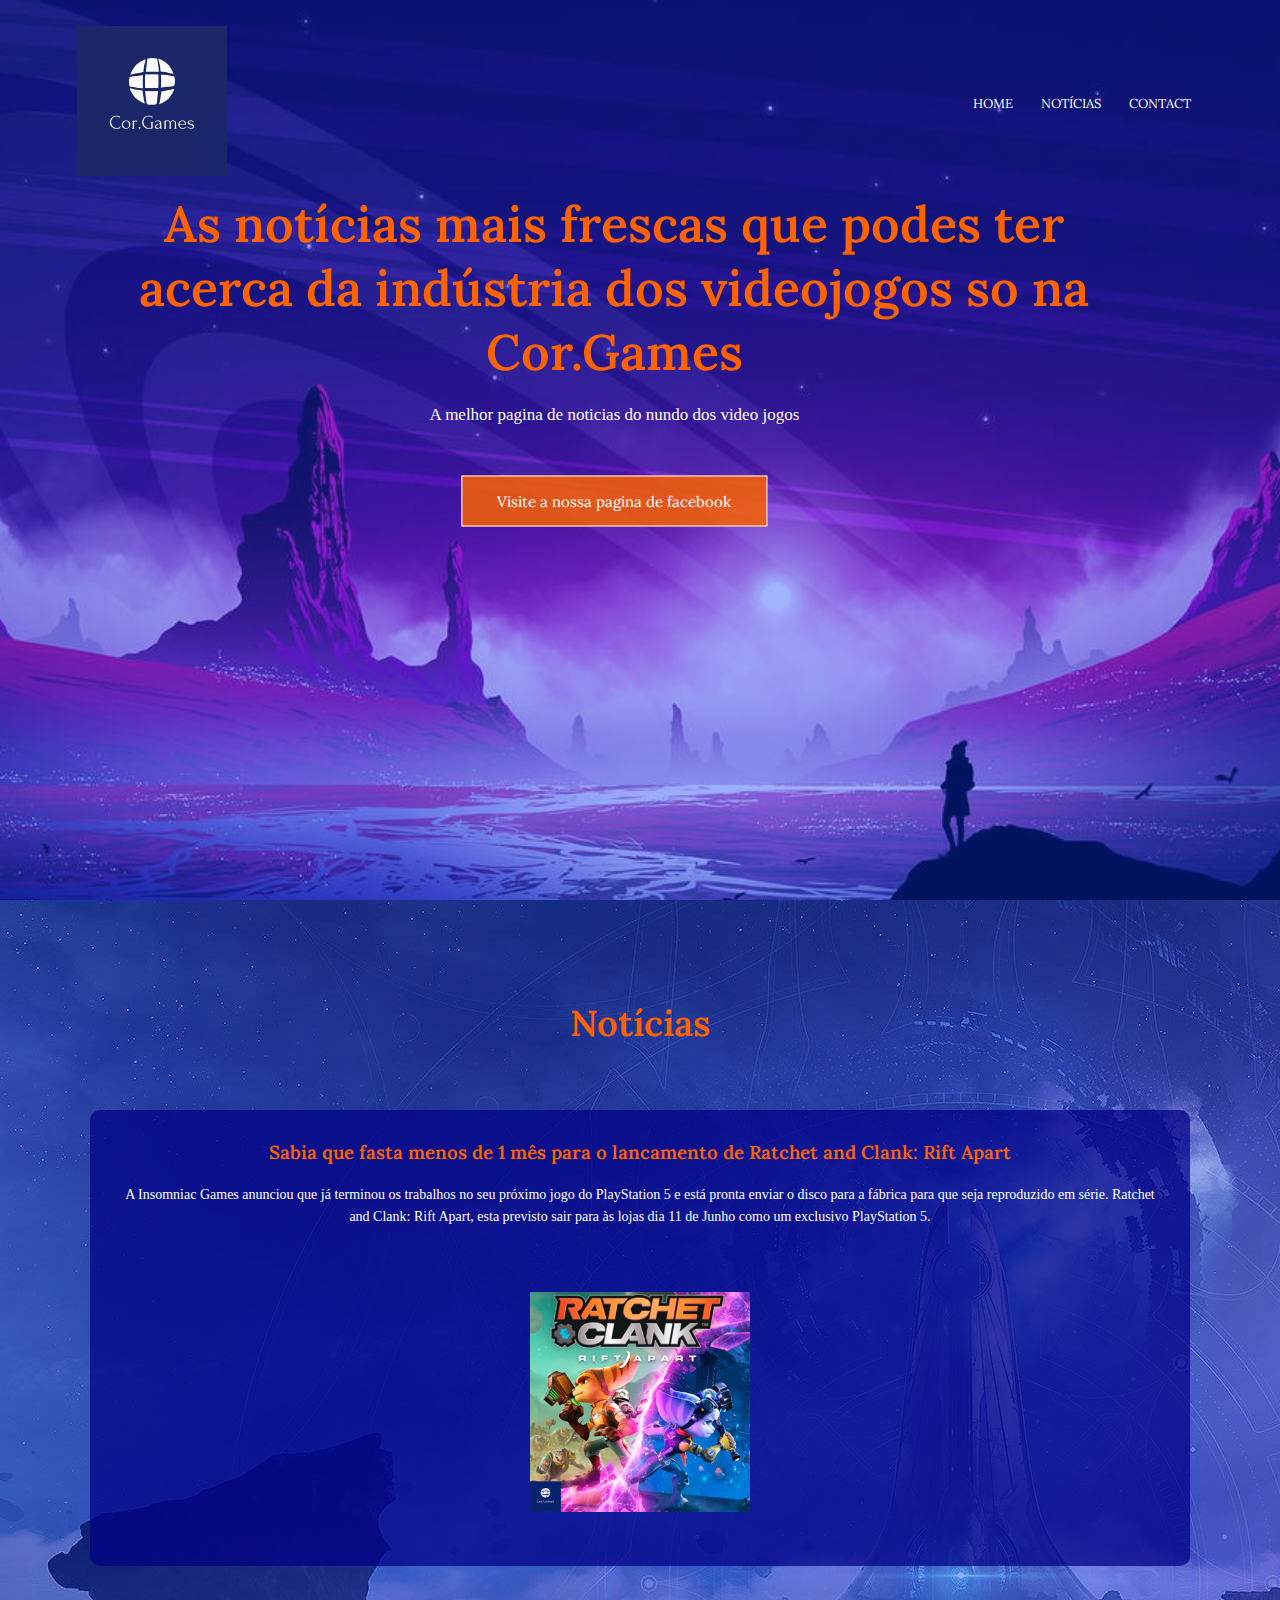
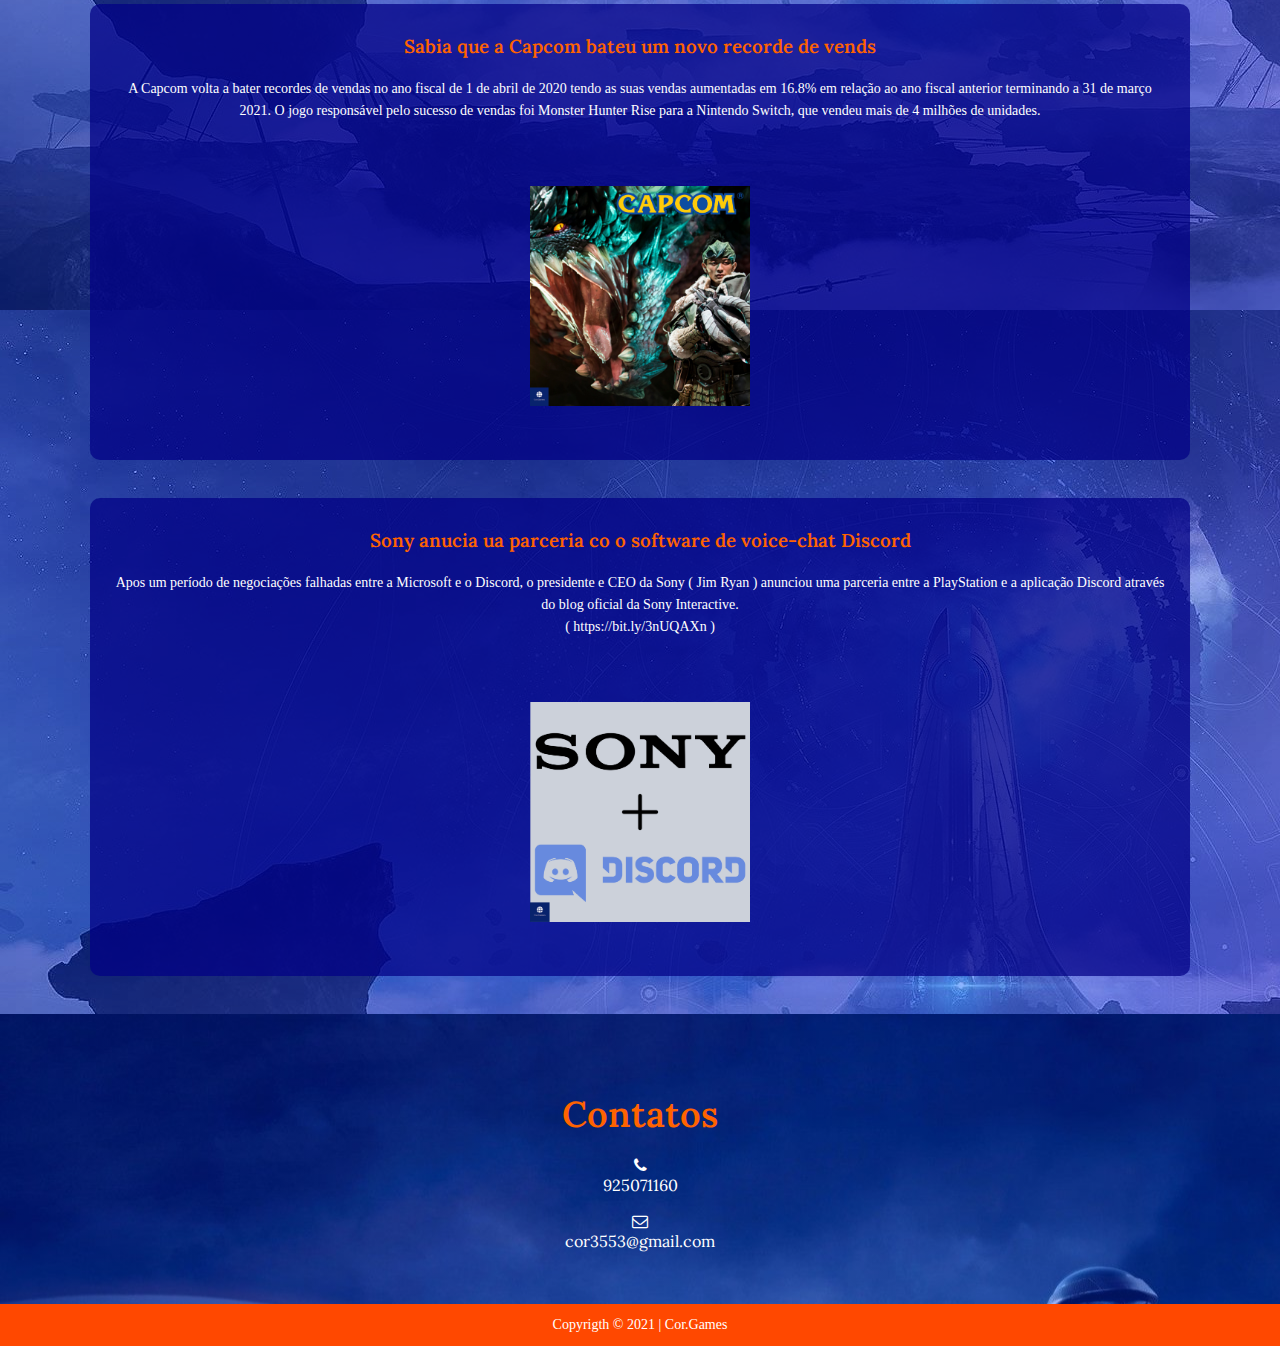
<file: index.html>
<!DOCTYPE html>
<html lang="pt">
<head>
    <!-- Google Tag Manager -->
<script>(function(w,d,s,l,i){w[l]=w[l]||[];w[l].push({'gtm.start':
new Date().getTime(),event:'gtm.js'});var f=d.getElementsByTagName(s)[0],
j=d.createElement(s),dl=l!='dataLayer'?'&l='+l:'';j.async=true;j.src=
'https://www.googletagmanager.com/gtm.js?id='+i+dl;f.parentNode.insertBefore(j,f);
})(window,document,'script','dataLayer','GTM-5BQCGBX');</script>
<!-- End Google Tag Manager -->
    <meta charset="UTF-8">
    <meta http-equiv="X-UA-Compatible" content="IE=edge">
    <meta name="viewport" content="width=device-width, initial-scale=1.0">
    <link rel="stylesheet" href="css.css">
    <link rel="preconnect" href="https://fonts.gstatic.com">
    <link href="https://fonts.googleapis.com/css2?family=Lora:wght@500&display=swap" rel="stylesheet"> 
    <link href = "https://fonts.googleapis.com/css2? family = Noto + Serif & display = swap" rel = "folha de estilo">
    <link rel="stylesheet" href="https://stackpath.bootstrapcdn.com/font-awesome/4.7.0/css/font-awesome.min.css">
    
    <title>Cor.Games a pagina que tem tudo o que precisas de saber sobre o mundo dos videojogos</title>
</head>
<body>
<!-- Google Tag Manager (noscript) -->
<noscript><iframe src="https://www.googletagmanager.com/ns.html?id=GTM-5BQCGBX"
height="0" width="0" style="display:none;visibility:hidden"></iframe></noscript>
<!-- End Google Tag Manager (noscript) -->
    <section class="header">
            <nav>

                    <a href="index.html"> <img src="img/logo.jpg" > </a>
                    <div class="nav-links" id="navLinks">
                        <i class="fa fa-times-circle" onclick="hideMenu()"></i>

                        <ul>
                        <li> <a href=""> HOME </a> </li>
                        <li> <a href=""> NOTÍCIAS </a> </li>
                        <li> <a href=""> CONTACT </a> </li>
                        </ul>
                    </div>
                    <i class="fa fa-bars" onclick="showMenu()"></i>

            </nav>
<br>
    <div class="text-box">

        <h1>As notícias mais frescas que podes ter acerca da indústria dos videojogos so na Cor.Games</h1>
        <P>A melhor pagina de noticias do nundo dos video jogos</P>
        <a href="https://www.facebook.com/CorGames-106323168181427" class="hero-btn">Visite a nossa pagina de facebook</a>
    
    
        

        </ul>


    </div>


    </section>

    

    <section class="Noticias"> 
    <h1> Notícias </h1>

        <div class="row" id="NOTÍCIASx">

            <div class="Noticias-col">
                <h3> Sabia que fasta menos de 1 mês para o lancamento de Ratchet and Clank: Rift Apart</h3>
                <p> A Insomniac Games anunciou que já terminou os trabalhos no seu próximo jogo do PlayStation 5 e está pronta enviar o disco para a fábrica para que seja reproduzido em série.
                    Ratchet and Clank: Rift Apart, esta previsto sair para às lojas dia 11 de Junho como um exclusivo PlayStation 5.  </p>

                    <div class="row">
                        <div class="imgens">
                            <img src="img/Ratchet_&_Clank.png" >


                        </div>
                    </div>

            </div>

            <div class="Noticias-col">
                <h3> Sabia que a Capcom bateu um novo recorde de vends</h3>
                <p> A Capcom volta a bater recordes de vendas no ano fiscal de 1 de abril de 2020 tendo as suas vendas aumentadas em 16.8% em relação ao ano fiscal anterior terminando a 31 de março 2021. 
                    O jogo responsável pelo sucesso de vendas foi Monster Hunter Rise para a Nintendo Switch, que vendeu mais de 4 milhões de unidades.  </p>
                    <div class="row">
                        <div class="imgens">
                            <img src="img/Capcom Monster 1.png" >


                        </div>
                    </div>
           
                </div>

            <div class="Noticias-col">
                <h3> Sony anucia ua parceria co o software de voice-chat Discord </h3>
                <p> Apos um período de negociações falhadas entre a Microsoft e o Discord, o presidente e CEO da Sony ( Jim Ryan ) anunciou uma parceria entre a PlayStation e a aplicação Discord através do blog oficial da Sony Interactive.  
                   <br> ( https://bit.ly/3nUQAXn )</br>  </p>
                   
                   <div class="row">
                    <div class="imgens">
                        <img src="img/Sony_Discord.png" >


                    </div>
                </div>
            </div>

        </div>



    </section>

    <section class="Contatos">
        
        <h1> Contatos </h1>
        <br>
            <ul class="contatos-col">
                <i class="fa fa-phone" aria-hidden="true"></i><li>925071160</li> 
                <br>
                <i class="fa fa-envelope-o" aria-hidden="true"></i><li>cor3553@gmail.com</li>
            </ul>

    <br>
    <br>
    </section>
    


    <footer id="main-footer">
        <div class="contarner">
            
            <p>Copyrigth &copy; 2021 | Cor.Games</p>
        
        </div>
    </footer>





<script>

    var navLinks = document.getElementById("navLinks");
    function showMenu(){

        navLinks.style.right = "0";
    }

    function hideMenu(){

        navLinks.style.right = "-200px";
    }
</script>



</body>
</html>
</file>
<file: css.css>
*{
    margin: 0;
    padding: 0;
    font-family: 'Lora', serif;
   
}

.header{
    min-height: 100vh;
    width: 100%;
    background-image: linear-gradient(#0033ff5d,rgba(0, 51, 255, 0.363)),url(img/img4.jpg) ;
    background-position: center;
    background-size: cover;
    position: relative;

}

nav{
    display: flex;
    padding: 2% 6%;
    justify-content: space-between;
    align-items: center;

}

nav img{
    width: 150px;

}

.nav-links{
    flex: 1;
    text-align: right;
}

.nav-links ul li{

    list-style: none;
    display: inline-block;
    padding: 8px 12px;
    position: relative;

}

.nav-links ul li a{
color: #fff;
text-decoration: none;
font-size: 13px;

}

.nav-links ul li::after{

    content: "";
    width: 0%;
    height: 2px;
    background: #1b4cca;
    display: block;
    margin: auto;
    transition: 0.5s;
}

.nav-links ul li:hover::after{

    width: 100%;
}

.text-box{

    width: 80%;
    color: #ff6200;
    position: revert;
    top: 50%;
    left: 50%;
    transform: translate(10%,-10%);
    text-align: center;
}

.text-box p{

    margin: 10px 0 40px;
    font-size: 17px;
    color: rgb(255, 255, 255);

}

.text-box h1{

    font-size: 50px;
}

.hero-btn{

    display: inline-block;
    text-decoration: none;
    color: #fff;
    border: 1px solid #fff;
    padding: 15px 35px;
    font-size: 15px;
    background: #f86001d9;
    position: relative;
    cursor: pointer;

}

.hero-btn:hover{

    border: 1px solid #ff6200;
    background: #0e2d91;
    transition: 1s;

}

nav .fa{
    display: none;
}

@media(max-width: 700px){

    .text-box h1{

        font-size: 40px;
    }

    .nav-links ul li{

        display: block;
    }

    .nav-links{

        position: fixed;
        background: #f86001c7;
        height: 100vh;
        width: 200px;
        top: 0;
        right: -200px;
        text-align: center;
        z-index: 2;
        transition: 1s;
    }

    nav .fa{
        display: block;
        color: #fff;
        margin: 10px;
        font-size: 22px;
        cursor: pointer;
        text-align: left;
    }

    .nav-links ul{

        padding: 30px;
    }
}




.Noticias{

    width: 100%;
    margin: auto;
    text-align: center;
    padding-top: 100px;
    background-image: linear-gradient(rgba(0, 51, 255, 0.363),rgba(0, 51, 255, 0.363)),url(img/img3.jpg) ;
  
}

h1{

    font-size: 36px;
    font-weight: 600;
    color: #ff6300;
}

p{

    color: #ffffff;
    font-size: 14px;
    font-weight: 300;
    line-height: 22px;
    padding: 10px;
    font-family: 'Noto Serif', serif;

}

.row{

    margin-top: 5%;
    display: flow-root;
    justify-content: space-between;

}

.Noticias-col{

    flex-basis: 31%;
    background: #020085b8;
    border-radius: 10px;
    margin-bottom: 3%;
    margin-left: 7%;
    margin-right: 7%;
    padding: 20px 14px;
    box-sizing: border-box;
}

h3{

    text-align: center;
    font-weight: 600;
    margin:10px 0;
    color: #ff6300;
}

.Noticias-col:hover{

    box-shadow: 0 0 20px 0px #ff4800;
}

@media(max-width:700px){

    .row{
        flex-direction: column;
    }
}


.imgens{
    flex-basis: 32%;
    border-radius: 10px;
    margin-bottom: 30px;
    position: relative;
   

}

.imgens img {
    width: 220px;

}

#main-footer {
    background:#ff4800;
    color: #fff;
    text-align: center;
}

.Contatos{

    width: 100%;
    margin: auto;
    text-align: center;
    padding-top: 6%;
    background-image: linear-gradient(rgba(0, 51, 255, 0.363),rgba(0, 51, 255, 0.363)),url(img/img6.jpg) ;
  
}



.contatos-col{

    color: #fff;
    font-family: 'Noto Serif', serif;
    margin-bottom: 1%;


}
</file>
